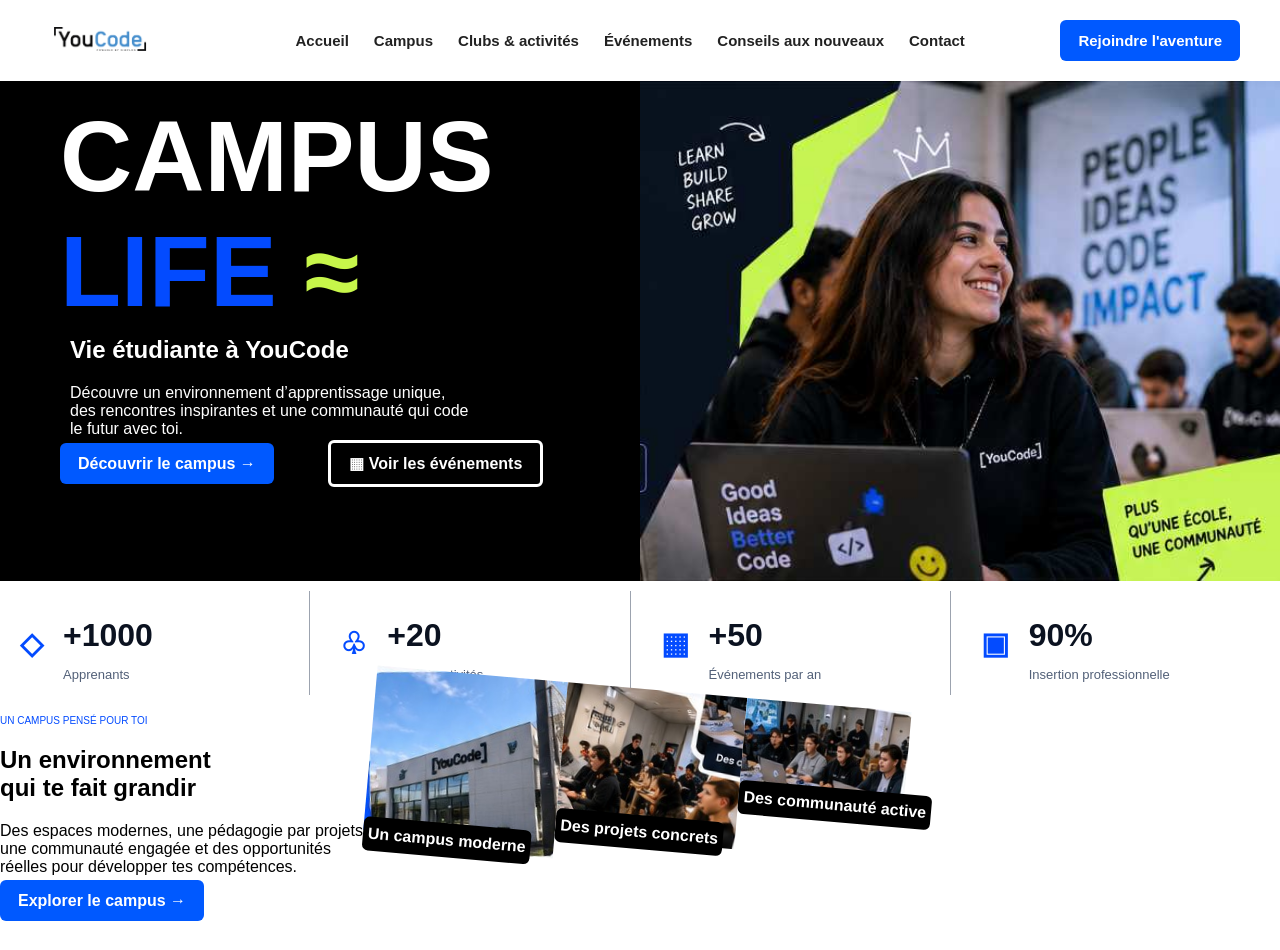
<file: index.html>
<!DOCTYPE html>
<html lang="fr">

<head>
    <meta charset="UTF-8">
    <meta name="viewport" content="width=device-width, initial-scale=1.0">
    <title>Campus</title>
    <link rel="stylesheet" href="style.css">
</head>

<body>

    <header>
        <nav>
            <a href="index.html">
                <img src="assets/logo.png" class="logo" alt="Logo">
            </a>

            <ul>
                <li><a href="index.html">Accueil</a></li>
                <li><a href="campus.html">Campus</a></li>
                <li><a href="#">Clubs & activités</a></li>
                <li><a href="#">Événements</a></li>
                <li><a href="#">Conseils aux nouveaux</a></li>
                <li><a href="#">Contact</a></li>
            </ul>

            <a href="inscription.html" class="btn">Rejoindre l'aventure</a>
        </nav>
    </header>
    <main>
        <div class="hero">
            <div>
                <h1>CAMPUS<br><span class="life">LIFE</span><span class="sign"> ≈</span></h1>
                <h2>Vie étudiante à YouCode</h2>
                <p>Découvre un environnement d’apprentissage unique,<br>
                    des rencontres inspirantes et une communauté qui code<br>
                    le futur avec toi.</p>
                <a href="#" class="btn1">Découvrir le campus →</a>
                <a href="#" class="btn2">▦ Voir les événements</a>
            </div>
            <img src="assets/hero.jpg">
        </div>

        <section class="stats">
            <div class="stat">
                <span class="icon">◇</span>
                <div>
                    <h2>+1000</h2>
                    <p>Apprenants</p>
                </div>
            </div>

            <div class="stat">
                <span class="icon">♧</span>
                <div>
                    <h2>+20</h2>
                    <p>Clubs & activités</p>
                </div>
            </div>

            <div class="stat">
                <span class="icon">▦</span>
                <div>
                    <h2>+50</h2>
                    <p>Événements par an</p>
                </div>
            </div>

            <div class="stat">
                <span class="icon">▣</span>
                <div>
                    <h2>90%</h2>
                    <p>Insertion professionnelle</p>
                </div>
            </div>
        </section>
        <section class="campus">
            <div classe="text">
                    <p class="p1"> UN CAMPUS PENSÉ POUR TOI </p>
                    <h2>Un environnement <br> qui te fait grandir</h2>
                    <p>Des espaces modernes, une pédagogie par projets,<br>
                        une communauté engagée et des opportunités<br>
                        réelles pour développer tes compétences.</p>
                        <a href="Explorer le campus →">Explorer le campus →</a>
                </div>
                <div class="photos">
                    <div class="first">
                        <img src="assets/un campus moderne.jpg" alt="">
                        <p>Un campus moderne</p>
                    </div>
                    <div class="secend">
                        <img src="assets/des project consernet.jpg" alt="">
                        <p>Des projets concrets</p>
                    </div>
                    <div class="third">
                        <img src="assets/Des communauté active.jpg" alt="">
                        <p>Des communauté active</p>
                    </div>
                    
                </div>
        </section>

    </main>


</body>

</html>
</file>
<file: style.css>
* {
    box-sizing: border-box;
}
body {
    font-family: Arial, sans-serif;
    background-color: #fff;
    margin: 0;
    padding: 0;
}
nav {
    margin: auto;
    padding: 12px 40px;
    display: flex;
    align-items: center;
    justify-content: space-between;
}
.logo {
    width: 120px;
    height: 54px;
    object-fit: contain;
}
nav ul {
    display: flex;
    align-items: center;
    gap: 25px;
    list-style: none;
}
nav a {
    color: #222;
    text-decoration: none;
    font-weight: bold;
    font-size: 15px;

    transition: 0.3s;
}

nav ul a:hover {
    color: #0059ff;
}
.btn {
    background-color: #0059ff;
    color: white;
    padding: 12px 18px;
    border-radius: 6px;
    font-weight: bold;
    white-space: nowrap;

    transition: 0.3s;
}

.btn:hover {
    background-color: #003db3;
    color: rgb(0, 0, 0);
    transform: translateY(-2px);
}

.hero {
    display: flex;
    justify-content: space-between;
    gap: 0px;
    width: 100%;
    background-color: black;
    align-items: center;
}
.hero h1{
    color : #fff;
    margin-top: -90px;
    margin-left: 60px;
    font-size: 100px;
}
.life{
    color:#034BFF;
}
.sign {
    color :#C7F64A;
}
.hero h2{
    color: #fff;
    margin-top: -60px;
    margin-left: 70px;

}
.hero p{
    color: #fff;
    margin-left: 70px;
}
.btn1 {
    text-decoration: none ;
    background-color: #0059ff;
    color: white;
    padding: 12px 18px;
    border-radius: 6px;
    font-weight: bold;
    white-space: nowrap;
    margin-left: 60px;
    transition: 0.3s;
    margin-top: -10%;
}
.btn2 {
    text-decoration: none;
    color: white;
    border: solid;
    padding: 12px 18px;
    border-radius: 6px;
    font-weight: bold;
    white-space: nowrap;
    margin-left: 50px;
}
.itme {
    color: #000000;
    width: 20px;
    height: 20px;
    border-radius: 50%;
    background-color: beige;
    margin-top: 100px;
}
.hero img {
    width: 50%;
    height: 100%;
    object-fit: cover;
}
.stats {
    display: flex;
    justify-content: space-between;
    align-items: center;
    background: white;
    padding: 10px 10px;
    gap: 20px;
}

.stat {
    flex: 1;
    display: flex;
    align-items: center;
    gap: 20px;
    padding: 0 10px;
    border-right: 1px solid #9ca3af;
}

.stat:last-child {
    border-right: none;
}

.stat h2 {
    font-size: 32px;
    color: #0b1220;
    margin-bottom: 5px;
}

.stat p {
    font-size: 13px;
    color: #526078;
}
.icon {
    font-size: 30px;
    font-weight:bold ;
    color: #034BFF;
}
.text {
    display: flex;

}
.photos {
    flex:1;
    display: flex;
    transform: rotate(5deg);
    display: relative;
}
.campus{
    display: flex;
}
.p1 {
    color: #034BFF;
    font-size: 5px;
    font-size: 10px;
}
.photos p{
    text-decoration: none;
    background-color: #000000;
    color: #fff;
    padding: 8px 5px;
    border-radius: 6px;
    font-weight: bold;
    white-space: nowrap;
    margin-top: -30px;
    position: absolute;

}
div h2 {
    font-size: x-large;
}
.campus a {
    text-decoration: none;
    background-color: #0059ff;
    color: white;
    padding: 12px 18px;
    border-radius: 6px;
    font-weight: bold;
    white-space: nowrap;
    transition: 0.3s;
}
</file>
